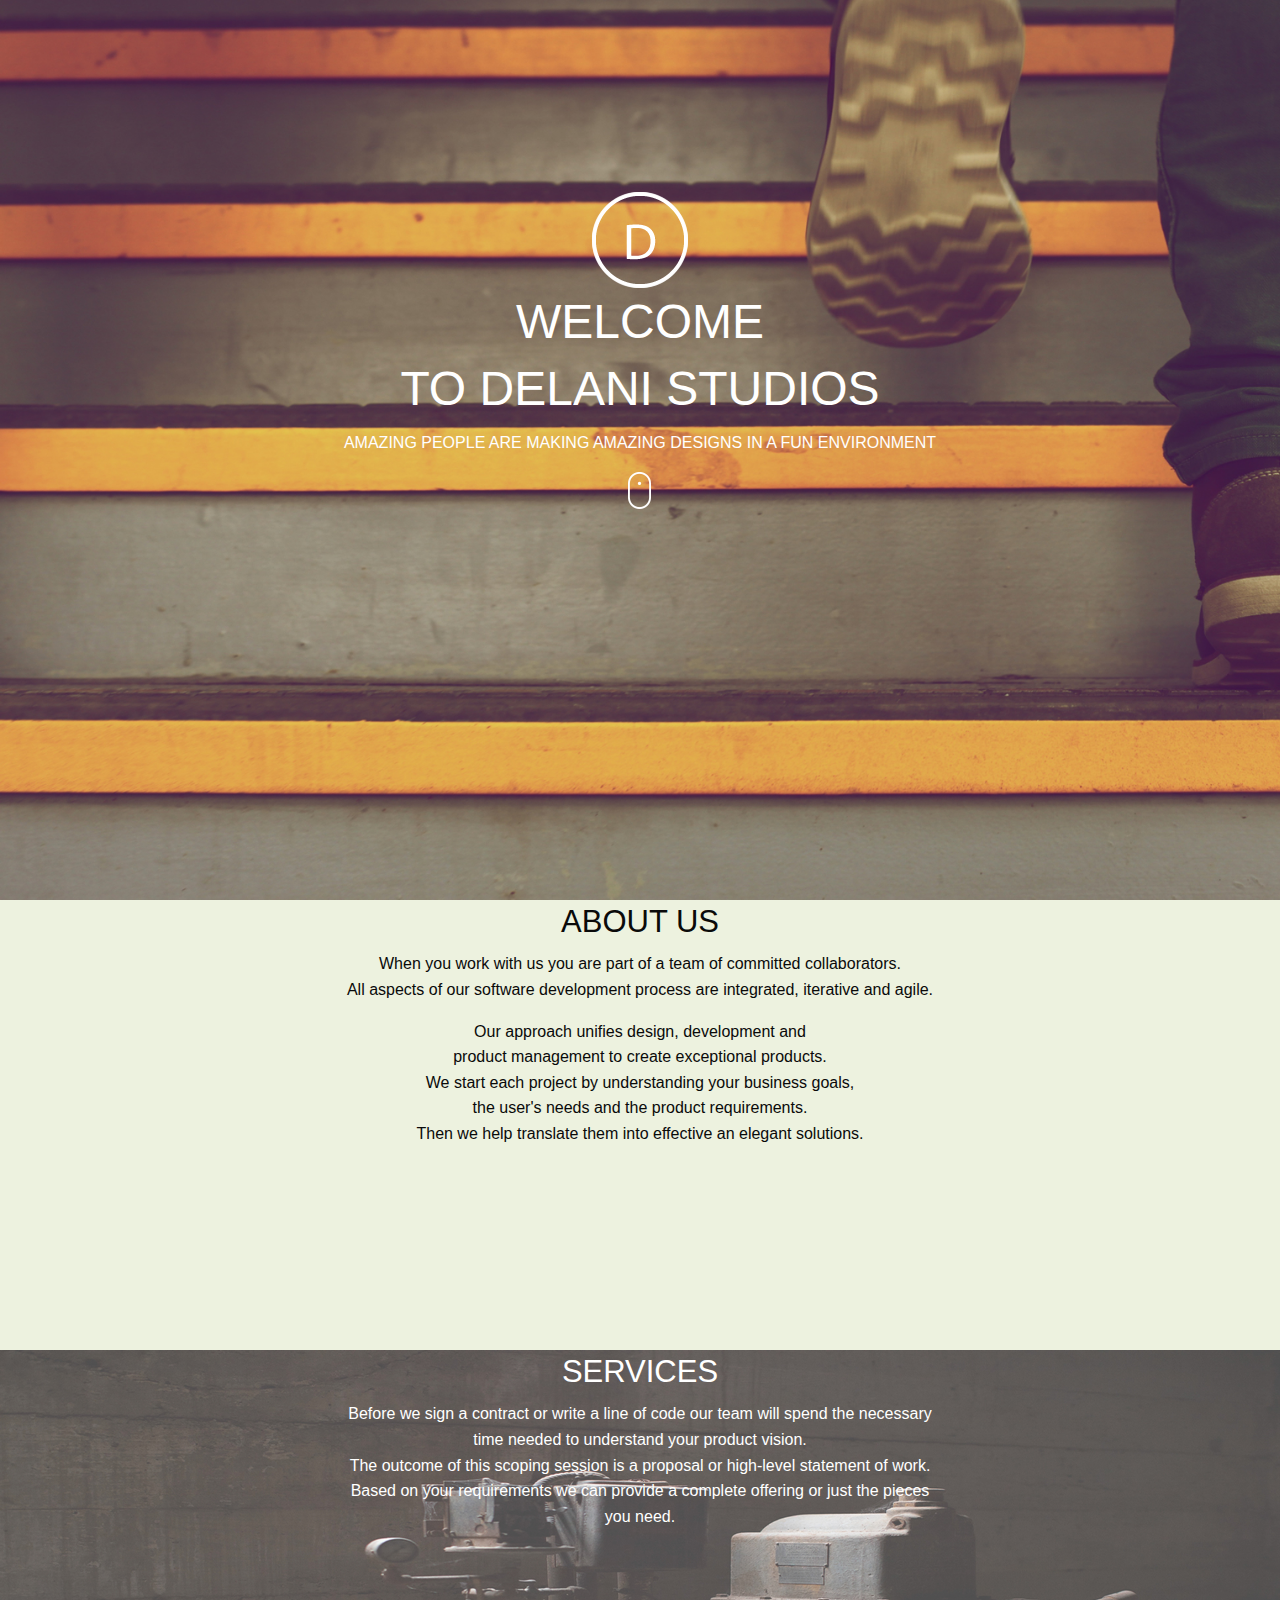
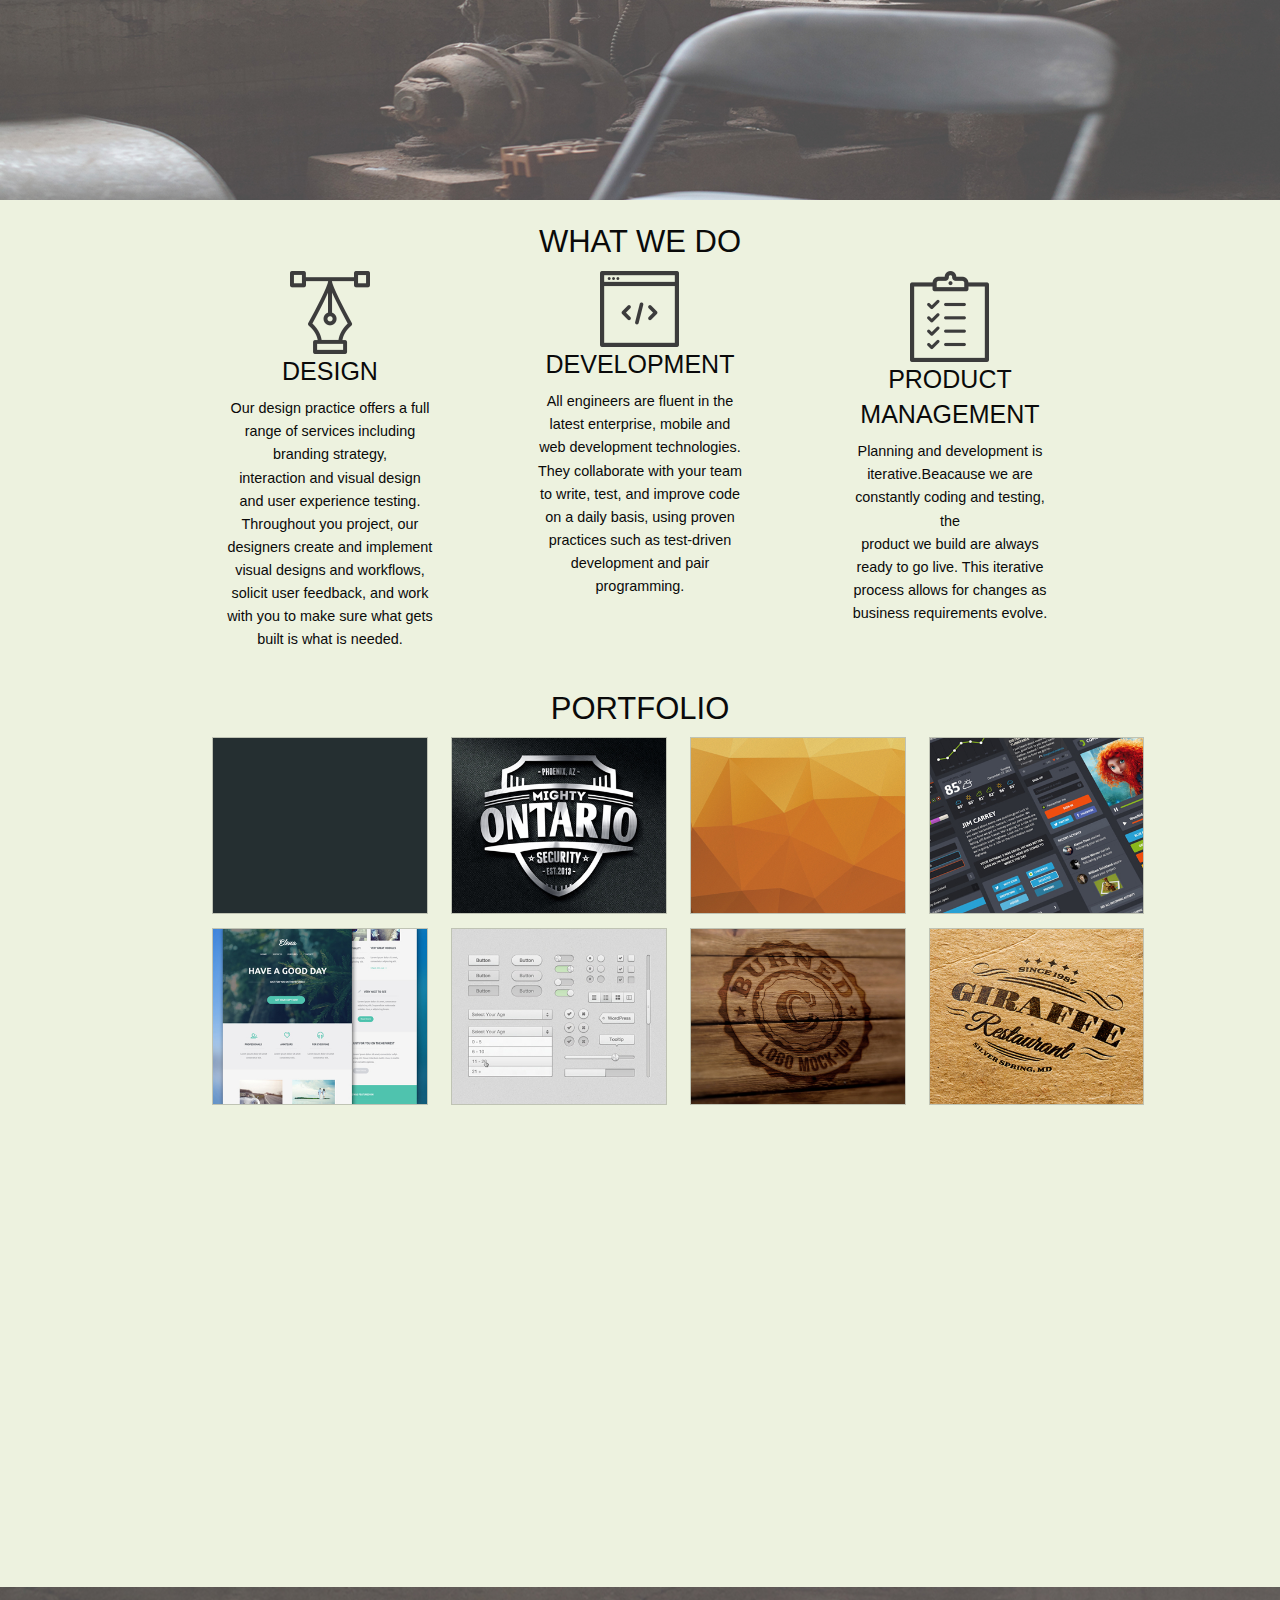
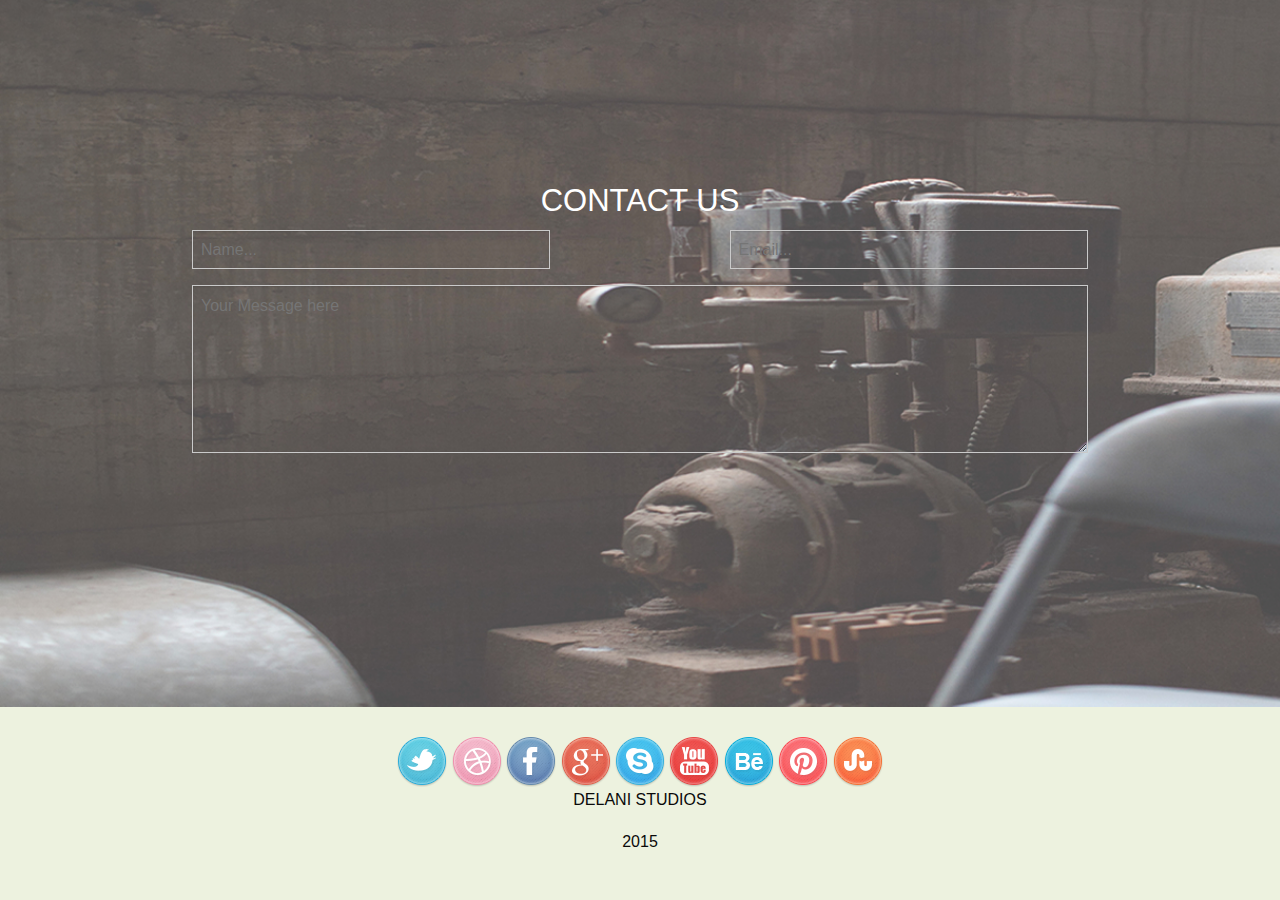
<file: index.html>
<!DOCTYPE html>
<html>

<head>
    <meta charset="utf-8">
    <title>e2</title>
    <link href="Stylesheets/foundation.css" rel="stylesheet">
    <link href="Stylesheets/main.css" rel="stylesheet">
    <script src="https://cdn.firebase.com/js/client/2.4.0/firebase.js"></script>
    <script src='https://ajax.googleapis.com/ajax/libs/jquery/1.11.1/jquery.min.js'></script>
</head>

<body>

    <div class="text-center content">
        <div class="text-center row large-collapse" id="home">
            <div class="text-center column small-8 large-8 large-offset-2 small-offset-2">
                <img src="assets/assets/logo.png">
                <h1>WELCOME<BR>TO DELANI STUDIOS</h1>
                <P>AMAZING PEOPLE ARE MAKING AMAZING DESIGNS IN A FUN ENVIRONMENT</P>
                <img src="assets/assets/mouse_click.png">
            </div>
        </div>
        <div class="text-center row" id="about">
            <h3>ABOUT US</h3>
            <p>When you work with us you are part of a team of committed collaborators.
                <br> All aspects of our software development process are integrated, iterative and agile.</p>
            <p>Our approach unifies design, development and
                <br>product management to create exceptional products.
                <br>We start each project by understanding your business goals,
                <br>the user's needs and the product requirements.
                <br>Then we help translate them into effective an elegant solutions.</p>
        </div>
        <div class="text-center row" id="services">
            <h3>SERVICES</h3>
            <P>Before we sign a contract or write a line of code our team will spend the necessary
                <br> time needed to understand your product vision.
                <br>The outcome of this scoping session is a proposal or high-level statement of work.
                <br>Based on your requirements we can provide a complete offering or just the pieces
                <br>you need.</P>
        </div>
        <div class="text-center row" id="do">
            <h3>WHAT WE DO</h3>
            <div class="text-center trio column small-4 large-2 large-offset-2 ">
                <img src="assets/service-icons/design_icon.png">
                <h4>DESIGN</h4>
                <P>Our design practice offers a full range of services including branding strategy,
                    <br>interaction and visual design and user experience testing.
                    <br>Throughout you project, our designers create and implement visual designs and workflows,
                    <br>solicit user feedback, and work with you to make sure what gets built is what is needed.</P>
            </div>
            <div class="text-center trio column small-4 large-2 large-offset-1">
                <img src="assets/service-icons/dev_icon.png">
                <h4>DEVELOPMENT</h4>
                <P>All engineers are fluent in the latest enterprise, mobile and web development technologies.
                    <br>They collaborate with your team to write, test, and improve code on a daily basis, using proven
                    <br>practices such as test-driven development and pair programming.</P>
            </div>
            <div class="text-center trio column small-4 large-2 large-offset-1 end">
                <img src="assets/service-icons/product_icon.png">
                <h4>PRODUCT MANAGEMENT</h4>
                <P>Planning and development is iterative.Beacause we are constantly coding and testing, the
                    <br>product we build are always ready to go live. This iterative process allows for changes as
                    <br>business requirements evolve.</P>
            </div>
        </div>
        <div class="text-center row" id="folio">
            <h3>PORTFOLIO</h3>
            <div class="column small-12">
                <img src="assets/portfolio/work4.jpg" class="column small-2 small-offset-2 thumbnail">
                <img src="assets/portfolio/work3.jpg" class="column small-2 thumbnail">
                <img src="assets/portfolio/work2.jpg" class="column small-2 thumbnail">
                <img src="assets/portfolio/work1.jpg" class="column small-2 thumbnail end">
            </div>
            <div class="column small-12">
                <img src="assets/portfolio/work5.jpg" class="column small-2 thumbnail small-offset-2">
                <img src="assets/portfolio/work6.jpg" class="column small-2 thumbnail">
                <img src="assets/portfolio/work7.jpg" class="column small-2 thumbnail">
                <img src="assets/portfolio/work8.jpg" class="column small-2 thumbnail end">
            </div>
        </div>
        <div class="text-center row" id="contact">
            <h3>CONTACT US</h3>
            <form method="post" class="clearfix">
                <input type="text" placeholder="Name..." required id="left" class="clear">
                <input type="text" placeholder="Email..." required id="right" class="clear">
                <textarea placeholder="Your Message here" required class="clear" id="message"></textarea>
                <input type="submit" value="submit" id="submit">
            </form>
        </div>

        <footer>
            <div>
                <img src="assets/social/twitter.png">
                <img src="assets/social/dribble.png">
                <img src="assets/social/facebook.png">
                <img src="assets/social/g_plus.png">
                <img src="assets/social/skype.png">
                <img src="assets/social/you_tube.png">
                <img src="assets/social/behance.png">
                <img src="assets/social/pinterest.png">
                <img src="assets/social/stumble_upon.png">
            </div>
            <div>
                <p>DELANI STUDIOS</p>
                <P>2015</P>
            </div>
    </div>
    </footer>
    <script>
        var myFirebaseRef = new Firebase('https://craze.firebaseio.com/'),
            customerDetails = myFirebaseRef.child('Customers');
        $('#message').keypress(function(e) {
            if (e.keyCode == 13) {
                var Name = $('#left').val();
                var Email = $('#right').val();
                var Message = $('#message').val();
                customerDetails.push({
                    Name: Name,
                    Email: Email,
                    Message: Message
                });
                $('#message').value('');
            }
        });

    </script>
</body>

</html>
</file>
<file: Stylesheets/main.css>
/*Start of stylesheet*/


/*================================
Google fonts used:
font-family: 'Oswald', sans-serif;
font-family: 'Ubuntu', sans-serif;
font-family: 'Lobster', cursive;
 @import url(https://fonts.googleapis.com/css?family=Oswald|Ubuntu|Lobster);
=================================*/


/*Body*/


/*Header*/


/*Sections*/


/*home*/

#home {
    background-image: url(../assets/assets/h_img.jpg);
    background-size: cover;
    color: #ffffff;
    background-repeat: no-repeat;
    height: 100vh;
    padding: 15%;
}

/*about*/

#about {
    background: #EDF2DF;
    height: 50vh;
}

/*services*/

#services {
    background-image: url(../assets/assets/c_image.jpg);
    background-size: cover;
    color: #ffffff;
    background-repeat: no-repeat;
    height: 50vh;
}

/*do*/

#do {
    padding: 20px;
    background: #EDF2DF;
    font-size: 0.9em;
}

/*folio*/

#folio {
    background: #EDF2DF;
    height: 100vh;
}

/*contact*/

#contact {
    background-image: url(../assets/assets/c_image.jpg);
    background-repeat: no-repeat;
    background-size: cover;
    height: 80vh;
    padding: 15%;
}
#contact h3 {
    color: white;
}
#left {
    float: left;
    width: 40%;
}
#right {
    float: right;
    width: 40%;
}
#submit {
    visibility: hidden;
}
.clear {
    background: none;
    color: #fff;
}
.clear:focus {
    background: rgba(0, 0, 0, 0.5);
}
.thumbnail {
    border: #EDF2DF;
    margin-right: 2%;
}
textarea {
    height: 168px;
}

/*Footer*/

footer {
    background: #EDF2DF;
    clear: both;
    height: 20%;
    padding: 30px;
}
</file>
